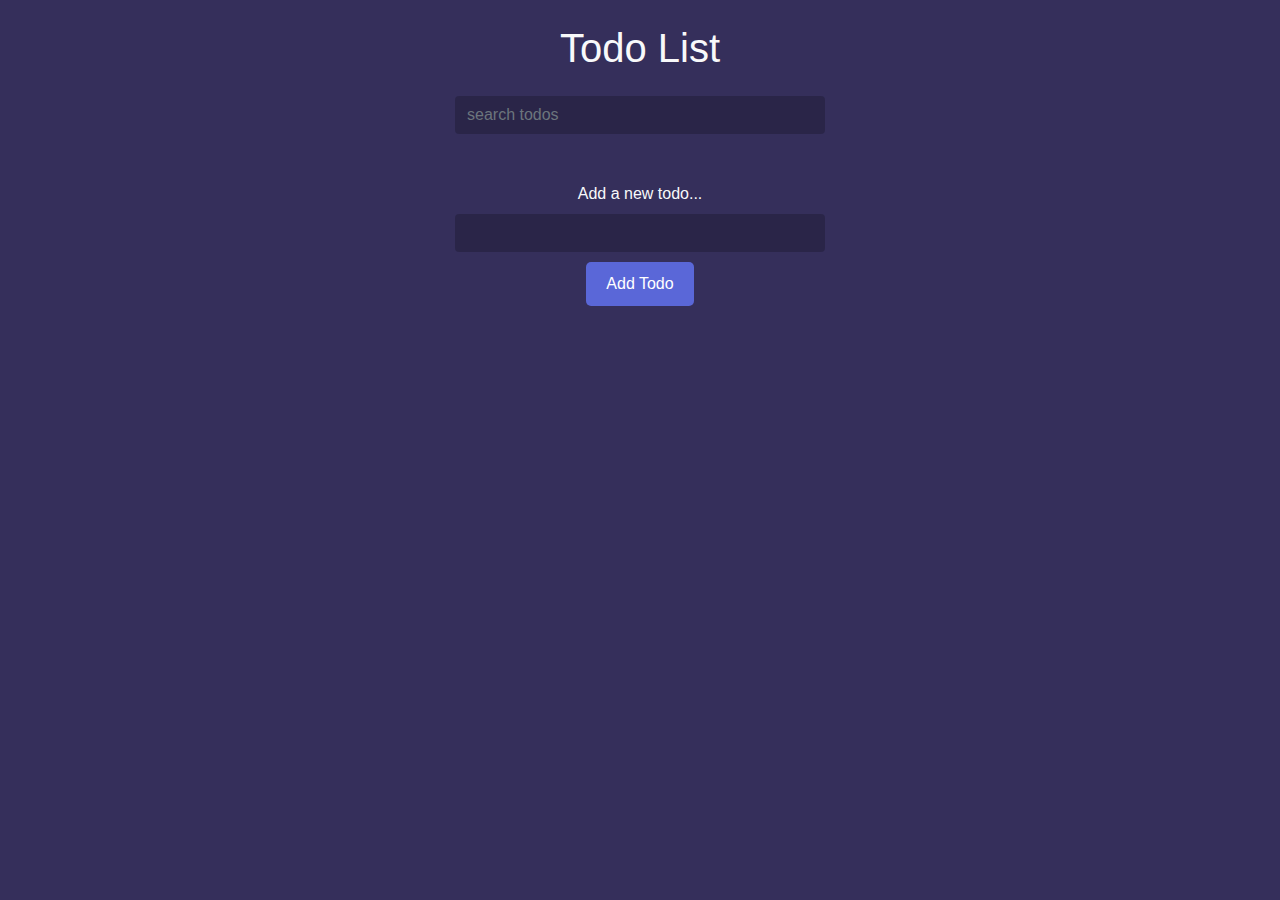
<file: MiniProject_2/index.html>
<html lang="en">
<head>
    <meta charset="UTF-8">
    <meta name="viewport" content="width=device-width, initial-scale=1.0">
    <meta http-equiv="X-UA-Compatible" content="ie=edge">
    <link rel="stylesheet" href="https://stackpath.bootstrapcdn.com/bootstrap/4.3.1/css/bootstrap.min.css" integrity="sha384-ggOyR0iXCbMQv3Xipma34MD+dH/1fQ784/j6cY/iJTQUOhcWr7x9JvoRxT2MZw1T" crossorigin="anonymous">
    <link rel="stylesheet" href="https://use.fontawesome.com/releases/v5.7.2/css/all.css" integrity="sha384-fnmOCqbTlWIlj8LyTjo7mOUStjsKC4pOpQbqyi7RrhN7udi9RwhKkMHpvLbHG9Sr" crossorigin="anonymous">
    <link rel="stylesheet" href="style.css">
    <title>Todo List</title>
</head>
<body>

<div class="container">

    <header class="text-center text-light my-4">
        <h1 class="mb-4">Todo List</h1>
        <form class="search">
            <input class="form-control m-auto" type="text" name="search" placeholder="search todos"  id="search-todo"/>
        </form>
    </header>

    <ul class="list-group todos mx-auto text-light" id="todo-list">
    </ul>

    <form class="add text-center my-4" id="add-todo-form">
        <label class="text-light">Add a new todo...</label>
        <input class="form-control m-auto" type="text" name="add" required />
        <button type="submit">Add Todo</button>
    </form>

</div>


<script src="sandbox.js"></script>
</body>
</html>
</file>
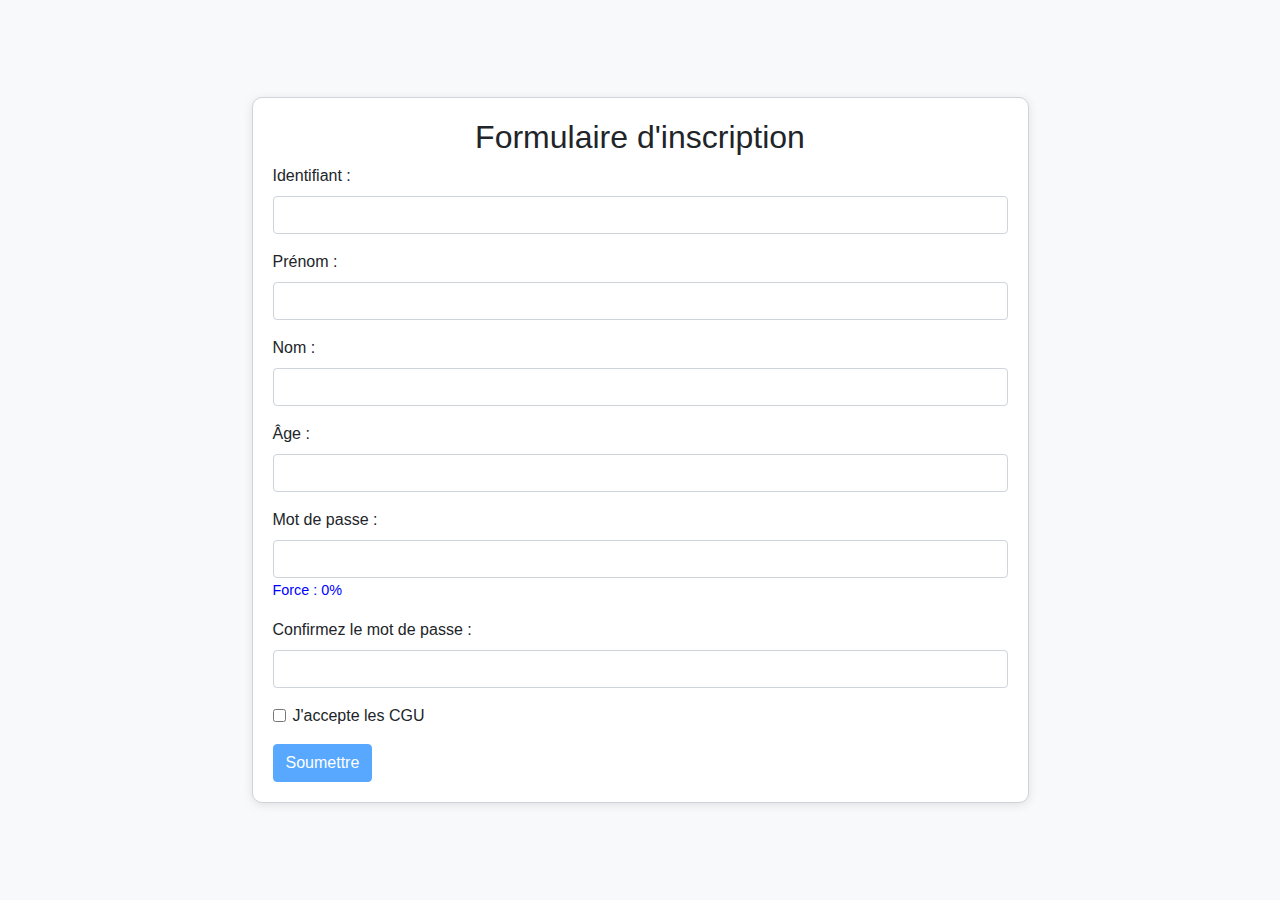
<file: MiniProject_3/Registration Form/index.html>
<!DOCTYPE html>
<html lang="fr">
<head>
    <meta charset="UTF-8">
    <meta name="viewport" content="width=device-width, initial-scale=1.0">
    <title>Formulaire de validation</title>
    <link rel="stylesheet" href="https://stackpath.bootstrapcdn.com/bootstrap/4.5.2/css/bootstrap.min.css">
    <link rel="stylesheet" href="styles.css"> 
</head>
<body>
    <div class="container d-flex justify-content-center align-items-center vh-100">
        <div class="form-container">
            <h2 class="text-center">Formulaire d'inscription</h2>
            <form id="myForm">
                <div class="form-group">
                    <label for="identifiant">Identifiant :</label>
                    <input type="text" class="form-control" id="identifiant" name="identifiant" maxlength="12">
                    <span class="error text-danger" id="identifiantError"></span>
                </div>

                <div class="form-group">
                    <label for="prenom">Prénom :</label>
                    <input type="text" class="form-control" id="prenom" name="prenom">
                </div>

                <div class="form-group">
                    <label for="nom">Nom :</label>
                    <input type="text" class="form-control" id="nom" name="nom">
                </div>

                <div class="form-group">
                    <label for="age">Âge :</label>
                    <input type="number" class="form-control" id="age" name="age" min="18">
                    <span class="error text-danger" id="ageError"></span>
                </div>

                <div class="form-group">
                    <label for="password">Mot de passe :</label>
                    <input type="password" class="form-control" id="password" name="password">
                    <span class="password-strength" id="passwordStrength">Force : 0%</span>
                </div>

                <div class="form-group">
                    <label for="passwordConfirm">Confirmez le mot de passe :</label>
                    <input type="password" class="form-control" id="passwordConfirm" name="passwordConfirm">
                    <span class="error text-danger" id="passwordConfirmError"></span>
                </div>

                <div class="form-group form-check">
                    <input type="checkbox" class="form-check-input" id="cgu">
                    <label class="form-check-label" for="cgu">J'accepte les CGU</label>
                    <span class="error text-danger" id="cguError"></span>
                </div>

                <button type="submit" class="btn btn-primary" id="submitBtn" disabled>Soumettre</button>
            </form>
        </div>
    </div>

    <script src="script.js"></script>
</body>
</html>
</file>
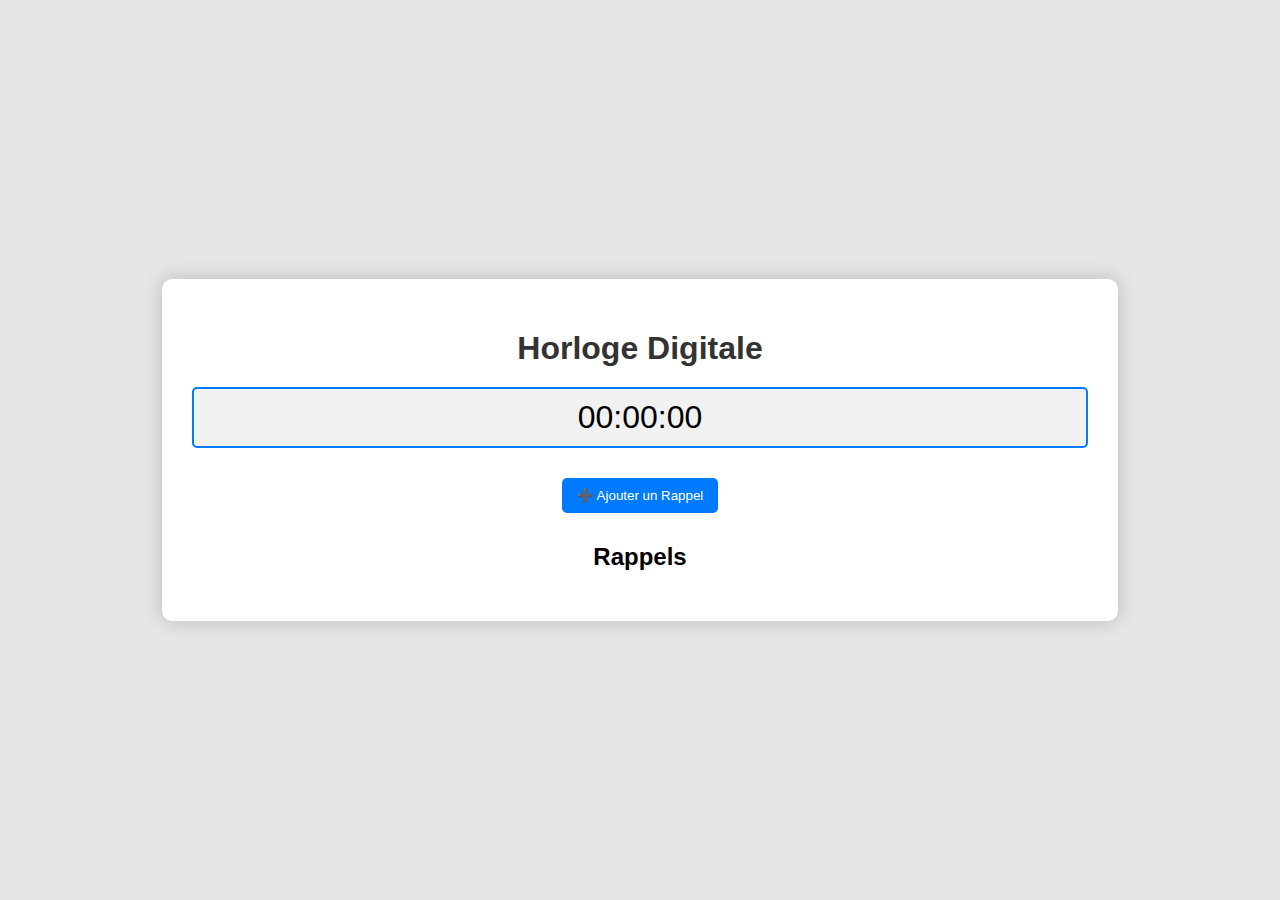
<file: MiniProject_3/Reminder Alarm/index.html>
<!DOCTYPE html>
<html lang="fr">
<head>
    <meta charset="UTF-8">
    <meta name="viewport" content="width=device-width, initial-scale=1.0">
    <title>Horloge Digitale</title>
    <link rel="stylesheet" href="style.css">
</head>
<body>
    <div class="container">
        <h1>Horloge Digitale</h1>
        <div id="clock">00:00:00</div>
        <button id="addReminderBtn">➕ Ajouter un Rappel</button>
        <div id="reminderList">
            <h2>Rappels</h2>
            <div id="remindersUl"></div>
        </div>
    </div>
    <audio id="alertSound" src="alert.mp3" preload="auto"></audio>
    <script src="script.js"></script>
</body>
</html>
</file>
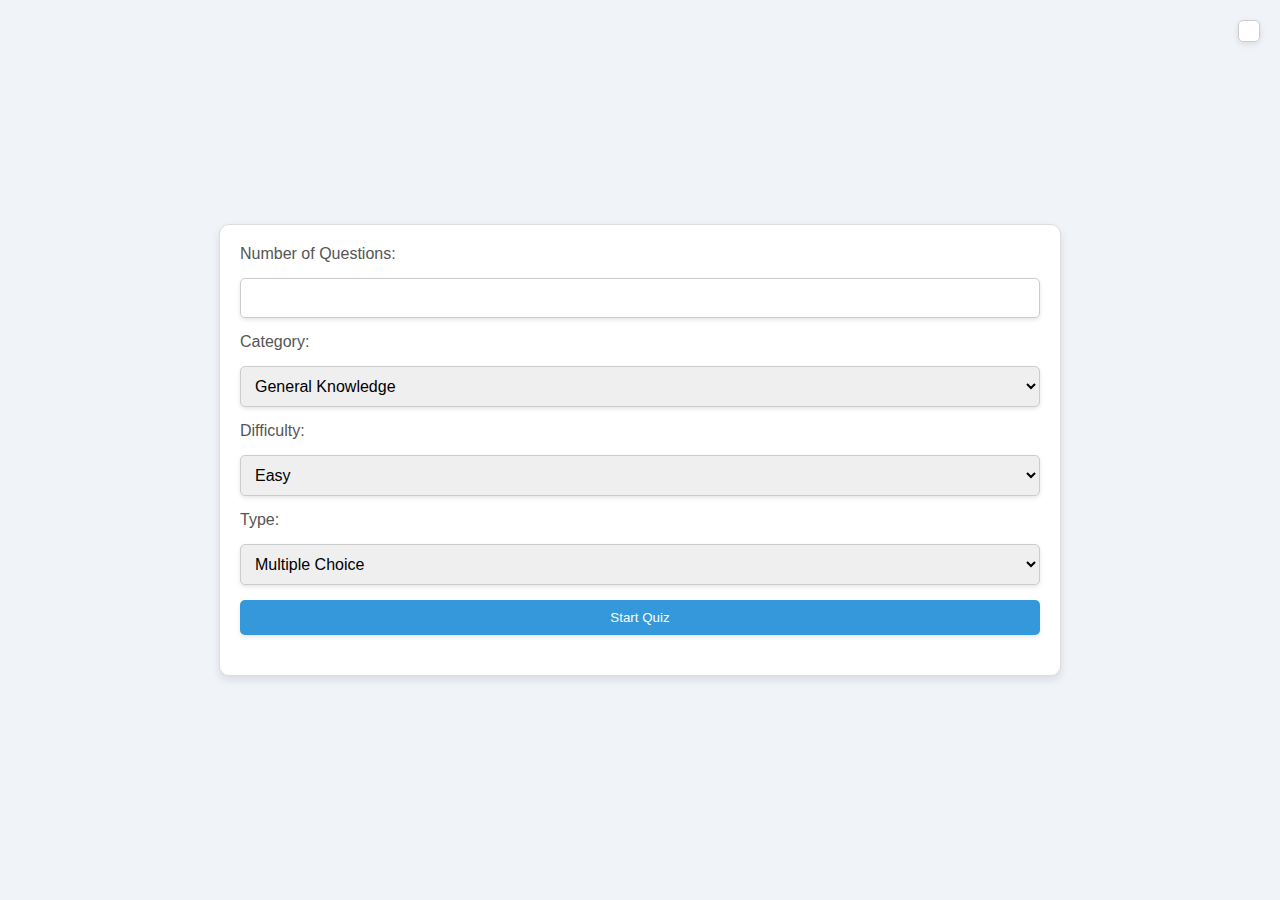
<file: MiniProject_1/Mini Projet 1.html>
<!DOCTYPE html>
<html lang="en">
<head>
    <meta charset="UTF-8">
    <meta name="viewport" content="width=device-width, initial-scale=1.0">
    <title>QCM Quiz</title>
    <link rel="stylesheet" href="Mini Projet 1.css">
</head>
<body>
    <div id="mainContainer">
        <div id="scoreDisplay"></div>

        <form id="quizConfig">
            <label for="numQuestions">Number of Questions:</label>
            <input type="number" id="numQuestions" name="numQuestions" min="1" max="50" required>

            <label for="category">Category:</label>
            <select id="category" name="category">
                <option value="9">General Knowledge</option>
                <option value="21">Sports</option>
                <option value="18">Computers</option>
            </select>

            <label for="difficulty">Difficulty:</label>
            <select id="difficulty" name="difficulty">
                <option value="easy">Easy</option>
                <option value="medium">Medium</option>
                <option value="hard">Hard</option>
            </select>

            <label for="type">Type:</label>
            <select id="type" name="type">
                <option value="multiple">Multiple Choice</option>
                <option value="boolean">True/False</option>
            </select>

            <button type="button" onclick="fetchQuiz()">Start Quiz</button>
        </form>
        <form id="quizForm" style="display:none;"></form>
    </div>

    <div id="timer"></div>

    <script src="Mini Projet 1.js"></script>
</body>
</html>
</file>
<file: MiniProject_2/style.css>
body{
    background: #352f5b;
}
.container{
    max-width: 400px;
}
input[type=text],
input[type=text]:focus{
    color: #fff;
    border: none;
    background: rgba(0,0,0,0.2);
    max-width: 400px;
}
.todos li{
    background: #423a6f;
}
.delete{
    cursor: pointer;
}
.filtered {
    display: none !important;
}
button[type="submit"] {
    background-color: #5a67d8; 
    color: white;
    border: none;
    padding: 10px 20px;
    font-size: 16px;
    border-radius: 5px;
    cursor: pointer;
    transition: background-color 0.3s ease;
    margin-top: 10px;
}

button[type="submit"]:hover {
    background-color: #4c51bf; 
}

button[type="submit"]:focus {
    outline: none;
    box-shadow: 0 0 5px rgba(90, 103, 216, 0.8);
}
</file>
<file: MiniProject_3/Registration Form/styles.css>
body {
    background-color: #f8f9fa; 
    margin: 0; 
}

.form-container {
    width: 70%;
    max-height: 80vh;
    padding: 20px; 
    border: 1px solid #ced4da; 
    border-radius: 10px;
    background-color: white;
    box-shadow: 0 2px 10px rgba(0, 0, 0, 0.1); 
    overflow-y: auto; 
}

.error {
    font-size: 0.9em;
}
.password-strength {
    font-size: 0.9em;
    color: blue;
}
</file>
<file: MiniProject_3/Reminder Alarm/style.css>
body {
    font-family: 'Arial', sans-serif;
    background-color: #e6e6e6;
    display: flex;
    justify-content: center;
    align-items: center;
    height: 100vh;
    margin: 0;
}

.container {
    text-align: center;
    background: white;
    padding: 30px;
    border-radius: 10px;
    box-shadow: 0 0 20px rgba(0, 0, 0, 0.2);
    width: 70%;
}

h1 {
    margin-bottom: 20px;
    color: #333;
}

#clock {
    font-size: 2em;
    margin: 20px 0;
    padding: 10px;
    border: 2px solid #007BFF;
    border-radius: 5px;
    background-color: #f1f1f1;
}

button {
    background-color: #007BFF;
    color: white;
    border: none;
    border-radius: 5px;
    padding: 10px 15px;
    cursor: pointer;
    margin: 10px 0;
    transition: background-color 0.3s;
}

button:hover {
    background-color: #0056b3;
}

.active-checkbox {
    display: flex;
    align-items: center;
    margin-right: 10px;
}

.active-checkbox input[type="checkbox"] {
    margin-right: 5px;
}

.reminder {
    display: flex;
    align-items: center;
    border: 1px solid #ccc;
    border-radius: 5px;
    padding: 10px;
    margin: 5px 0;
    background-color: #f9f9f9;
}

.reminder input {
    margin: 0 5px;
    padding: 5px;
    border: 1px solid #ccc;
    border-radius: 5px;
    flex: 1;
}

.reminder input[type="number"] {
    max-width: 60px;
}

.reminder input[type="text"] {
    flex: 2;
}

.removeBtn {
    background-color: #dc3545;
    padding: 5px 10px;
    margin-left: 10px;
    border-radius: 5px;
    border: none;
    color: white;
    cursor: pointer;
}

.removeBtn:hover {
    background-color: #c82333;
}

#remindersUl {
    margin-top: 20px;
    display: flex;
    flex-direction: column;
    gap: 10px;
}
</file>
<file: MiniProject_1/Mini Projet 1.css>
body {
    font-family: 'Arial', sans-serif;
    background-color: #f0f4f8;
    margin: 0;
    padding: 0;
    display: flex;
    justify-content: center;
    align-items: center;
    min-height: 100vh;
}

/* Main container*/
#mainContainer {
    display: flex;
    flex-direction: column;
    width: 80%;
    max-width: 800px;
    background-color: white;
    padding: 20px;
    box-shadow: 0 4px 8px rgba(0, 0, 0, 0.1);
    border-radius: 10px;
    border: 1px solid #ddd;
}

/* config form */
#quizConfig {
    display: flex;
    flex-direction: column;
    gap: 15px;
    margin-bottom: 20px;
}

#quizConfig label {
    font-size: 1em;
    color: #555;
}

#quizConfig input, #quizConfig select {
    padding: 10px;
    border-radius: 5px;
    border: 1px solid #ccc;
    box-shadow: 0 2px 4px rgba(0, 0, 0, 0.1);
    font-size: 1em;
}

#quizConfig button {
    padding: 10px;
    background-color: #3498db;
    color: white;
    border: none;
    border-radius: 5px;
    cursor: pointer;
    box-shadow: 0 2px 4px rgba(0, 0, 0, 0.1);
    transition: background-color 0.3s ease;
}

#quizConfig button:hover {
    background-color: #2980b9;
}

/* Styling for the quiz questions */
#quizForm {
    display: flex;
    flex-direction: column;
    gap: 20px;
    align-items: center; 
    justify-content: center;
}

.question {
    background-color: #f8f9fa;
    padding: 20px;
    margin: 15px;
    border: 1px solid #ccc;
    border-radius: 8px;
    box-shadow: 0 2px 6px rgba(0, 0, 0, 0.1);
}

.question label {
    display: block; 
    margin-bottom: 10px;
}

input[type="radio"] {
    margin-right: 10px;
}


/* correct answers in green */
.correct-answer {
    background-color: #d4edda;
    border-color: #c3e6cb;
    color: #155724;
    font-weight: bold;
}

#quizForm button {
    padding: 10px 20px;
    background-color: #4CAF50;
    color: white;
    border: none;
    border-radius: 5px;
    box-shadow: 0px 4px 6px rgba(0, 0, 0, 0.1);
    cursor: pointer;
}

#quizForm button:hover {
    background-color: #27ae60;
}

#timer {
    position: fixed;
    top: 20px;
    right: 20px;
    font-size: 1.2em;
    color: red;
    background-color: #fff;
    padding: 10px;
    border-radius: 5px;
    border: 1px solid #ccc;
    box-shadow: 0 2px 6px rgba(0, 0, 0, 0.1);
}
.correct-answer {
    background-color: #d4edda;
    border-color: #c3e6cb;
    color: #155724;
    font-weight: bold;
    padding: 5px;
    display: block;
    margin-top: 5px;
    border-radius: 5px;
}
</file>
